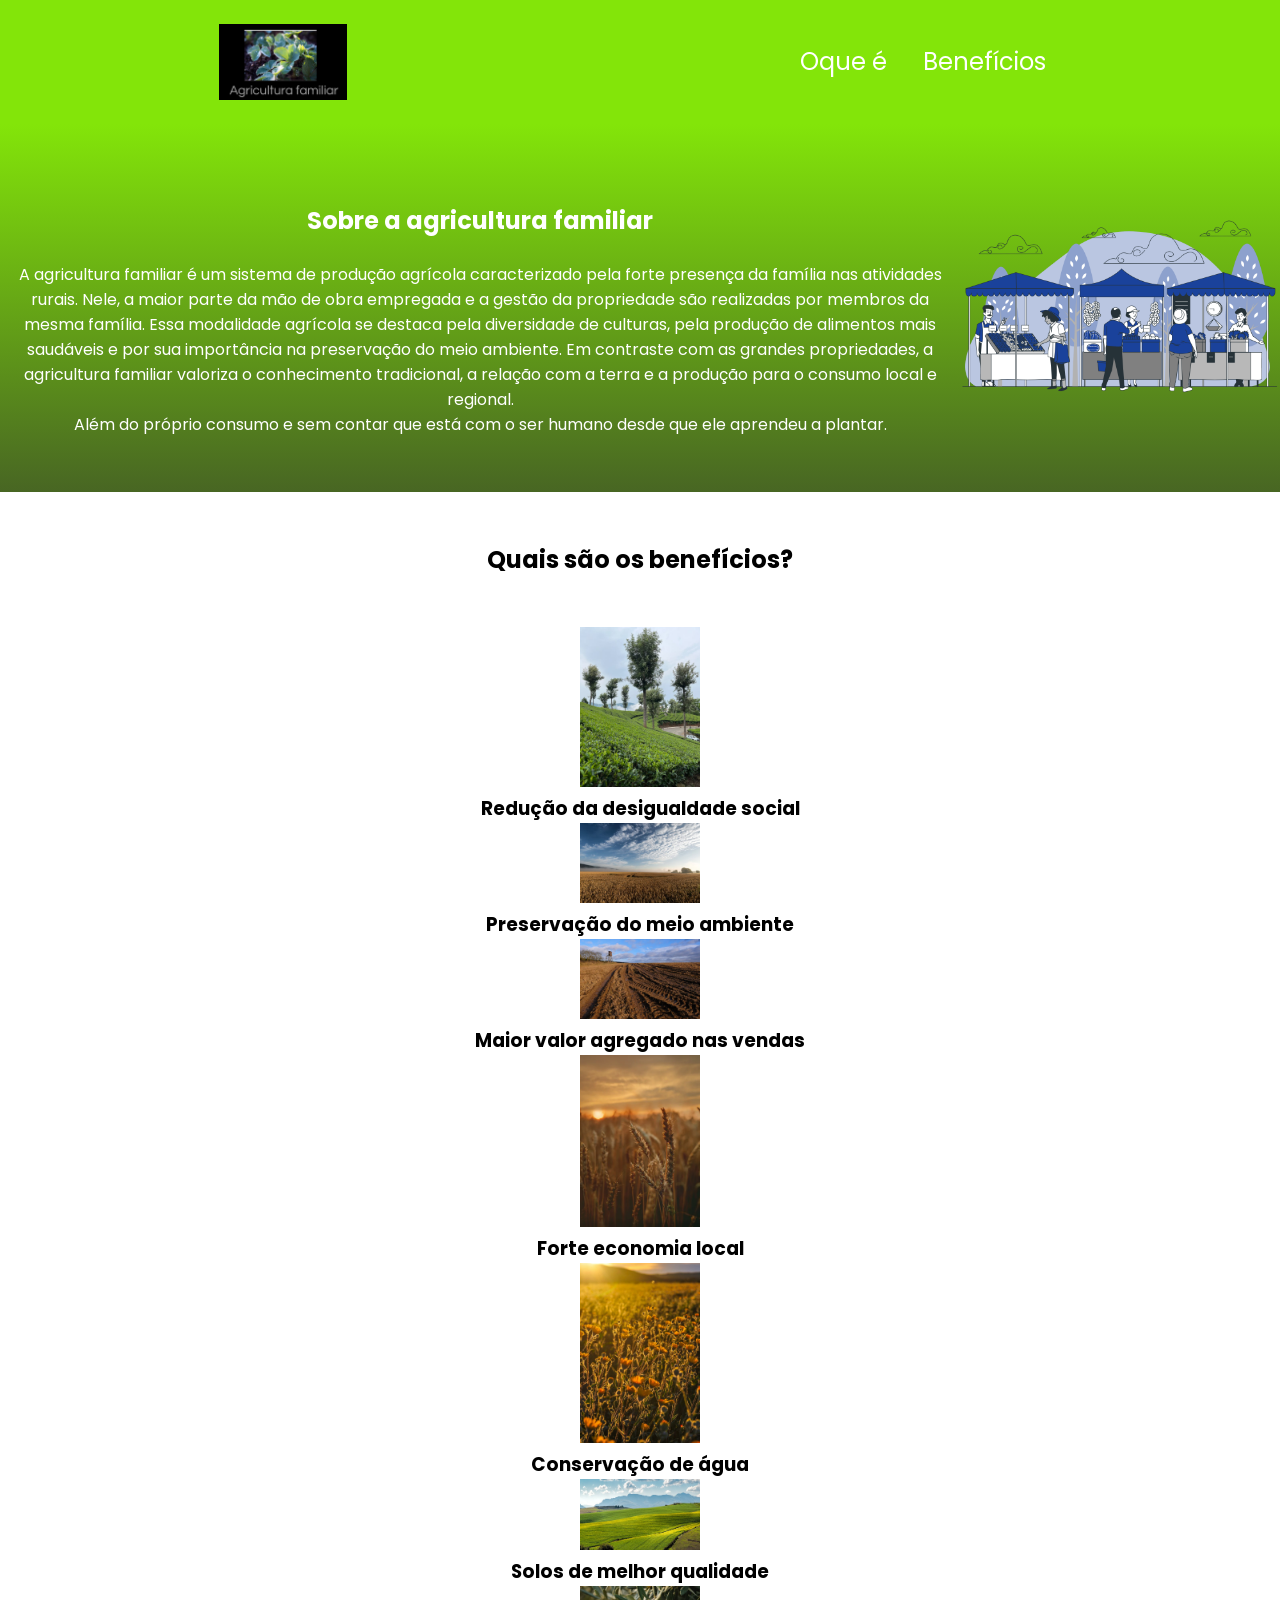
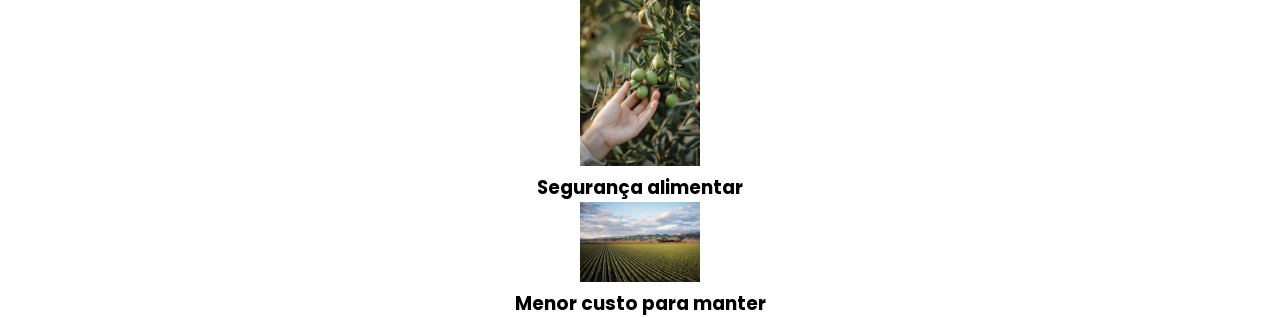
<file: thiago agrinho/index.html>
<!DOCTYPE html>
<html lang="en">
<head>
    <meta charset="UTF-8">
    <meta name="viewport" content="width=device-width, initial-scale=1.0">
    <title>Para um mundo menos doente</title>
    <link rel="stylesheet" href="styles.css">
    <link rel="preconnect" href="https://fonts.googleapis.com">
<link rel="preconnect" href="https://fonts.gstatic.com" crossorigin>
<link href="https://fonts.googleapis.com/css2?family=Poppins:ital,wght@0,100;0,200;0,300;0,400;0,500;0,600;0,700;0,800;0,900;1,100;1,200;1,300;1,400;1,500;1,600;1,700;1,800;1,900&display=swap" rel="stylesheet">

</head>
<body>
    <header class="cabecalho">
        <img class="cabecalho-imagem" src=" img/Agricultura familiar.png" alt="LOgo Agricultura familiar">
        <ul class="cabecalho-lista">
            <li class="cabecalho-lista-item">Oque é </li>
            <li class="cabecalho-lista-item">Benefícios</li>
        </ul>
    </header>
    <section class="Agricultura-familiar">
        <div class="agricultura-familiar-conteudo">
            <h2 class="agricultura-titulo">Sobre a agricultura familiar</h2>
            <p class="agricultura-titulo-um">A agricultura familiar é um sistema de produção agrícola caracterizado pela forte presença da família nas atividades rurais. Nele, a maior parte da mão de obra empregada e a gestão da propriedade são realizadas por membros da mesma família. Essa modalidade agrícola se destaca pela diversidade de culturas, pela produção de alimentos mais saudáveis e por sua importância na preservação do meio ambiente. Em contraste com as grandes propriedades, a agricultura familiar valoriza o conhecimento tradicional, a relação com a terra e a produção para o consumo local e regional. </p>
            <p class="agricultura-titulo-dois">Além do próprio consumo e sem contar que está com o ser humano desde que ele aprendeu a plantar.</p>
        </div>
        
        <img class="agricultura-imagem" src="img/Farmers market-bro.png" alt="Feira">
    </section>

    <section class="Benefícios">
        <h2 class="Benefícios-titulo">Quais são os benefícios?</h2>
      
        <div class="agricultura-div">
        <img class="imagem-agricultura"  src="img/free-photo-of-carros-veiculos-automoveis-estrada.jpeg" alt="foto relacionada a agricultura">
        <h3>Redução da desigualdade social</h3>
        <img class="segunda-imagem" src="img/free-photo-of-natureza-campo-area-interior.jpeg" alt="foto de agricultura">
        <h3>Preservação do meio ambiente</h3>
        <img class="terceira-imagem" src="img/free-photo-of-nuvens-campo-area-interior.jpeg" alt="Paisagem  agricultura">
        <h3>Maior valor agregado nas vendas</h3>
        <img  class="quarta-imagem" src="img/pexels-photo-1600139.webp" alt="Foto plantação">
        <h3> Forte economia local</h3>
        <img class="quinta-imagem" src="img/pexels-photo-1784581.jpeg" alt="imagem sobre agregado">
        <h3>Conservação de água</h3>
        <img class="sexta-imagem" src="img/pexels-photo-259280.jpeg" alt="paisagem agricola">
        <h3> Solos de melhor qualidade</h3>
        <img class="setima-imagem" src="img/pexels-photo-6231906.webp" alt="imagem de um pé de fruta">
        <h3>Segurança alimentar</h3>
        <img  class="oitava-imagem" src="img/pexels-photo-974314.jpeg" alt="foto de cultivação">
        <h3>Menor custo para manter</h3>
        
    </div>
</div>
    </section>
</body>
</html>
</file>
<file: thiago agrinho/styles.css>
*{
    margin: 0;
    padding: 0;
}

.cabecalho{
    background-color: #83E509;
    color: white;
    display: flex;
    justify-content: space-around;
    align-items: center;
    padding: 24px 0;
}
.cabecalho-imagem{
width: 10%;
}

.cabecalho-lista-item{
    display: inline-block;
    margin: 0 16px;
    font-size: 24px;
}


.agricultura-imagem{
    width: 25%;
}

body{
    font-family: "Poppins", sans-serif;
}


.Agricultura-familiar{
background-image: linear-gradient(#83E509, #486623);
color: white;
display: flex;
justify-content: center;
    align-items: center;
    padding: 24px 0;
    text-align: center;
}
.agricultura-familiar-div-conteudo{
    width: 35%;
}
   .agricultura-titulo{
    padding: 24px 0;
   }

   .imagem-agricultura {
    width: 120px;
   }
   .segunda-imagem{
    width: 120px;
   }

.terceira-imagem{
    width: 120px;
}
.quarta-imagem{
    width: 120px;
}

.quinta-imagem{
    width: 120px;
}
.sexta-imagem{
    width: 120px;
}
.setima-imagem{
    width: 120px;
}

.oitava-imagem{
    width: 120px;
}
    .Benefícios-titulo{
        text-align: center;
        padding: 50px 0;
    }
    
    .agricultura-div{
        text-align: center;
    }
</file>
